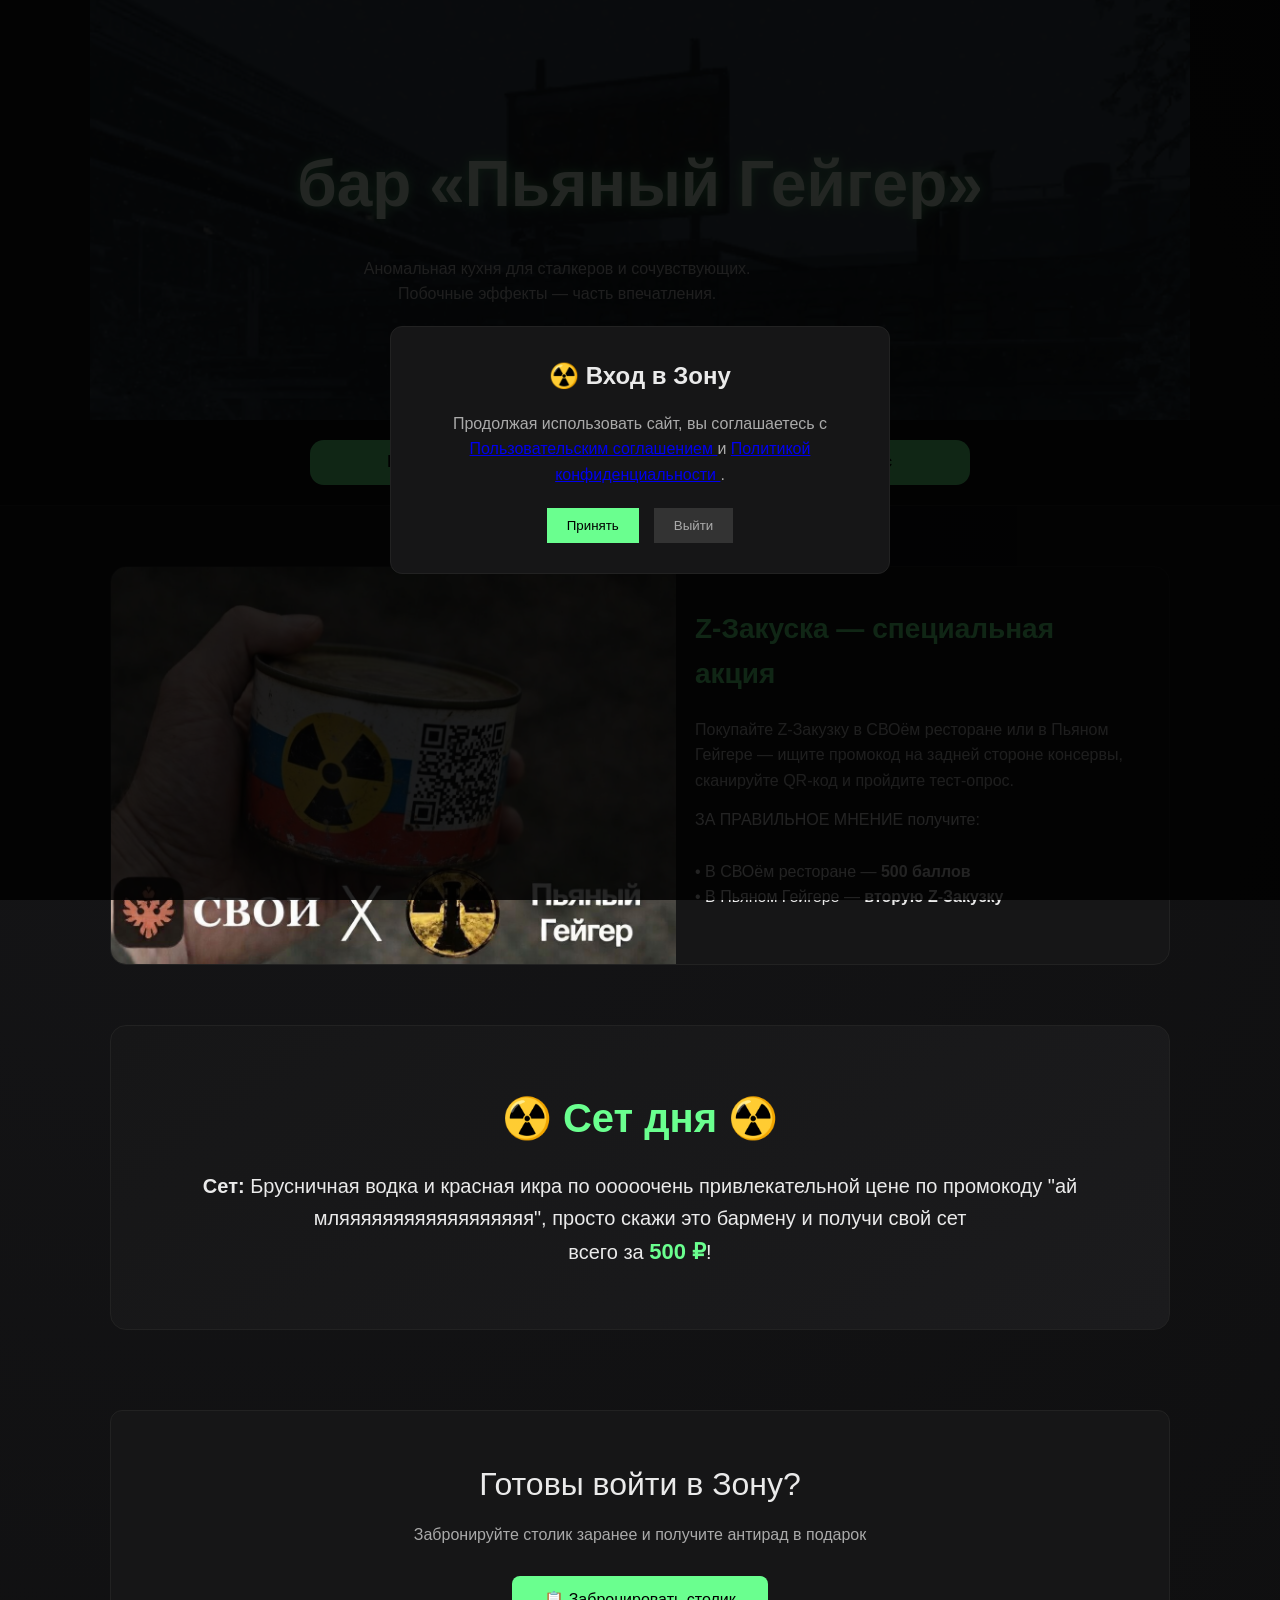
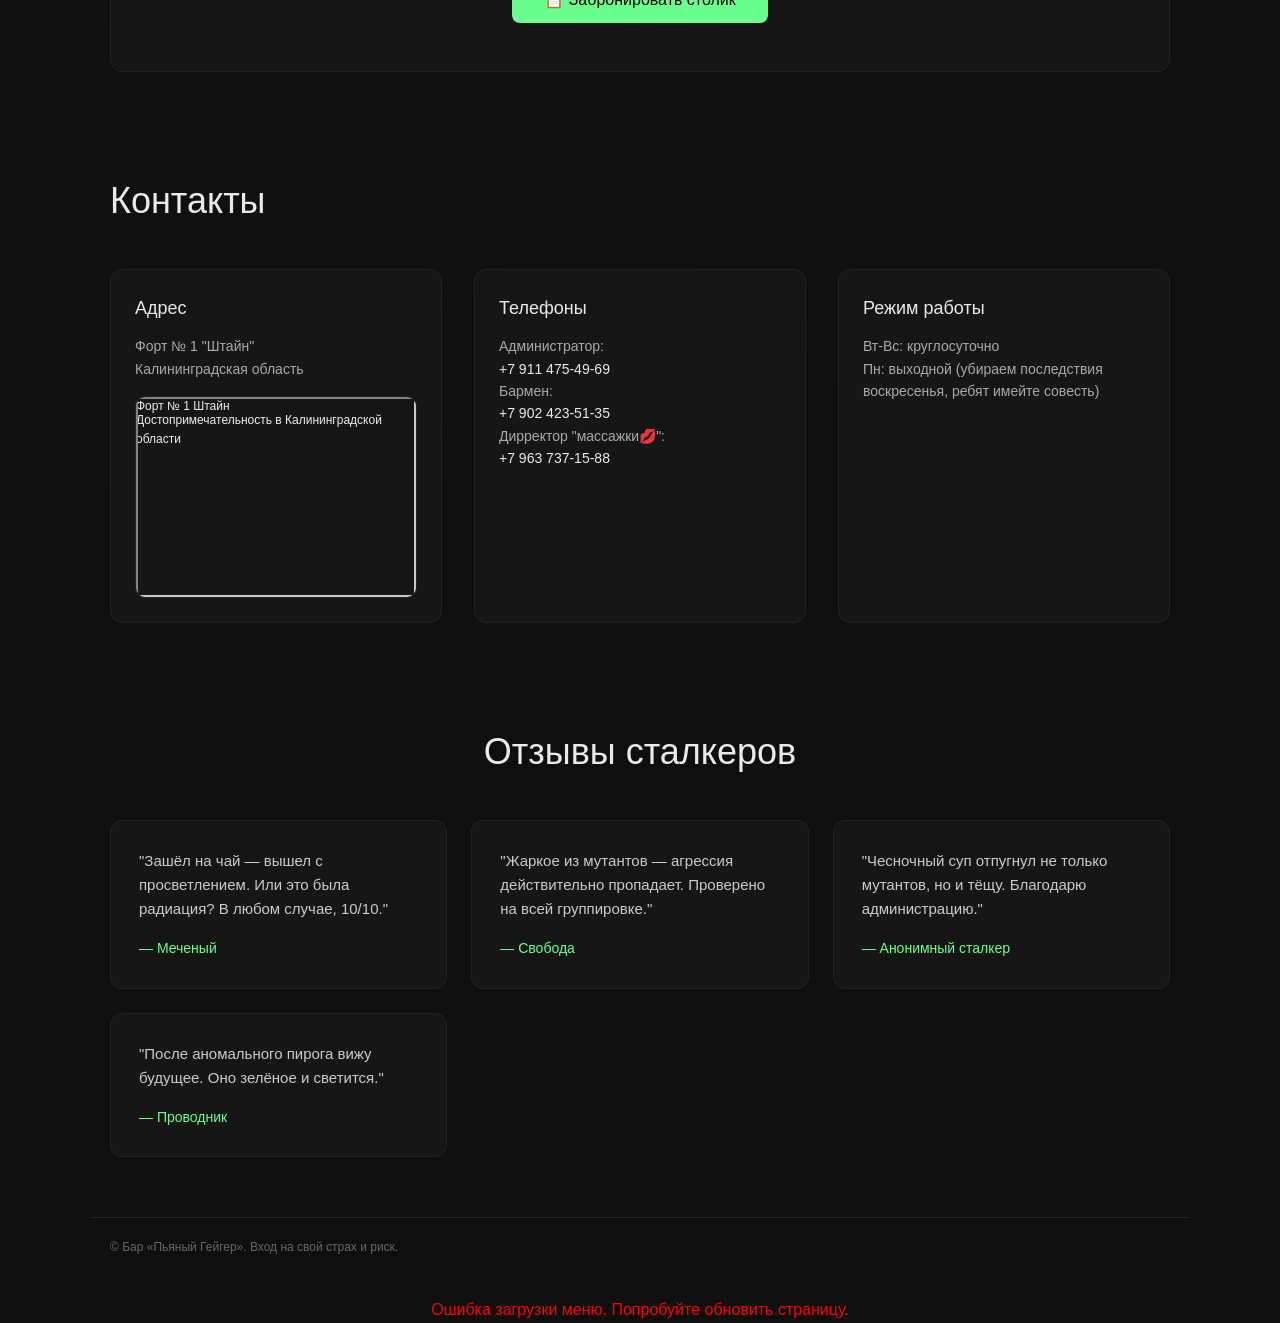
<file: index.html>
<!DOCTYPE html>
<html lang="ru">
<head>
  <meta charset="UTF-8" />
  <title>Бар «Пьяный Гейгер»</title>
  <meta name="viewport" content="width=device-width, initial-scale=1.0">
  <link rel="stylesheet" href="styles.css">
</head>

<!-- TOP NAVIGATION -->
<body class="home-page">



<header class="hero">
  <div class="hero-overlay">
    <h1><span class="radiation">бар «Пьяный Гейгер»</span></h1>
    <p>
      Аномальная кухня для сталкеров и сочувствующих.<br>
      Побочные эффекты — часть впечатления.
    </p>
  </div>
</header>

<section class="hero-nav">
  <div class="hero-nav-buttons">
    <a href="menu.html" class="hero-nav-btn"><b> Меню</b></a>

    <button class="hero-nav-btn" id="scrollToBooking">
      <b>Бронь</b>
    </button>

    <button class="hero-nav-btn" id="scrollToContacts">
       <b>О нас</b><br>
    </button>
  </div>
</section>



<!-- ===== Z АКЦИЯ ===== -->
<section class="promo-section reveal">

  <div class="promo-card">

    <img src="promo-z.jpg" alt="Z Закуска акция" class="promo-image">

    <div class="promo-content">
      <h2 class="promo-title">
        Z-Закуска — специальная акция
      </h2>

      <p class="promo-text">
        Покупайте Z-Закузку в СВОём ресторане или в Пьяном Гейгере —
        ищите промокод на задней стороне консервы,
        сканируйте QR-код и пройдите тест-опрос.
      </p>

      <p class="promo-text highlight">
        ЗА ПРАВИЛЬНОЕ МНЕНИЕ получите:
        <br><br>
        • В СВОём ресторане — <b>500 баллов</b><br>
        • В Пьяном Гейгере — <b>вторую Z-Закузку</b>
      </p>

    </div>

  </div>

</section>
<section class="daily-set">
  <div class="daily-set-card">
    <h2 class="daily-set-title">☢️ Сет дня ☢️</h2>
    <p class="daily-set-description">
      <strong>Сет:</strong> Брусничная водка и красная икра по ооооочень привлекательной цене по промокоду "ай мляяяяяяяяяяяяяяяяяя", просто скажи это бармену и получи свой сет <br>
      всего за <span class="daily-set-price">500 ₽</span>!
    </p>
  </div>
</section>
<!-- BOOKING MODAL -->
<div class="booking-modal" id="bookingModal">
  <div class="booking-window">
    <button class="booking-close" id="closeBooking">×</button>
    
    <h2 class="booking-title">Бронирование столика</h2>
    <p class="booking-subtitle">
      Зарезервируйте место в безопасной зоне. Гарантия от аномалий не предусмотрена.
    </p>

    <form class="booking-form" id="bookingForm">
      <div class="form-group">
        <label for="name">Позывной / Имя *</label>
        <input type="text" id="name" name="name" placeholder="Меченый" required>
      </div>

      <div class="form-row">
        <div class="form-group">
          <label for="phone">Телефон *</label>
          <div class="phone-input-wrapper">
            <span class="phone-prefix">+7</span>
            <input 
              type="tel" 
              id="phone" 
              name="phone" 
              placeholder="9001234567" 
              pattern="[0-9]{10}"
              maxlength="10"
              required>
          </div>
        </div>

        <div class="form-group">
          <label for="email">E-mail</label>
          <input type="email" id="email" name="email" placeholder="необязательно">
        </div>
      </div>

      <div class="form-row">
        <div class="form-group">
          <label for="date">Дата визита *</label>
          <input type="date" id="date" name="date" required>
        </div>

        <div class="form-group">
          <label for="time">Время *</label>
          <input type="time" id="time" name="time" required>
        </div>
      </div>

      <div class="form-row">
        <div class="form-group">
          <label for="guests">Количество гостей *</label>
          <select id="guests" name="guests" required>
            <option value="">Выберите</option>
            <option value="1">1 сталкер</option>
            <option value="2">2 сталкера</option>
            <option value="3">3 сталкера</option>
            <option value="4">4 сталкера</option>
            <option value="5">5 сталкеров</option>
            <option value="6+">6+ (группировка)</option>
          </select>
        </div>

        <div class="form-group">
          <label for="zone">Предпочитаемая зона</label>
          <select id="zone" name="zone">
            <option value="">Выберите</option>
            <option value="safe">Безопасная зона</option>
            <option value="bar">У барной стойки</option>
            <option value="window">У окна (вид на развалины)</option>
            <option value="corner">Укромный угол</option>
          </select>
        </div>
      </div>

      <div class="form-group">
        <label for="comments">Особые пожелания</label>
        <textarea id="comments" name="comments" placeholder="Нужен детектор аномалий? Антирад на стол? Пишите здесь..."></textarea>
      </div>

      <button type="submit" class="booking-submit">Забронировать</button>

      <div class="warning-text">
        ⚠️ <strong>Внимание:</strong> Администрация не несёт ответственности за психические и физические эффекты, вызванные употреблением блюд. Рекомендуется иметь при себе аптечку и счётчик Гейгера.
      </div>
    </form>
  </div>
</div>

<!-- BOOKING CTA -->
<section class="booking-cta" id="booking">
  <div class="booking-cta-card">
    <h2>Готовы войти в Зону?</h2>
    <p>Забронируйте столик заранее и получите антирад в подарок</p>
    <button class="booking-cta-btn" id="ctaBookingBtn">Забронировать столик</button>
  </div>
</section>

<section id="contacts" class="contacts">
  <h2 class="contacts-title">Контакты</h2>

  <div class="contacts-grid">
    <div class="contact-card">
    <h3>Адрес</h3>

    <p>
      Форт № 1 "Штайн"<br>
      Калининградская область<br>
    </p>

  <div class="map-wrapper">
    <div style="position:relative;overflow:hidden;"><a href="https://yandex.ru/maps/org/fort_1_shtayn/4292091802/?utm_medium=mapframe&utm_source=maps" style="color:#eee;font-size:12px;position:absolute;top:0px;">Форт № 1 Штайн</a><a href="https://yandex.ru/maps/10857/kaliningrad-oblast/category/landmark_attraction/89683368508/?utm_medium=mapframe&utm_source=maps" style="color:#eee;font-size:12px;position:absolute;top:14px;">Достопримечательность в Калининградской области</a><iframe src="https://yandex.ru/map-widget/v1/?ll=20.611410%2C54.706598&mode=search&oid=4292091802&ol=biz&sctx=ZAAAAAgBEAAaKAoSCZ5eKcsQz0JAEdOgaB7A4EtAEhIJg%2FjAjv%2FC%2Fj8RyqXxC6%2Bk5D8iBgABAgMEBSgKOABAuYYGSAFqAnJ1nQHNzMw9oAEAqAEAvQEqSbkAwgEFmr%2FQ%2Fg%2BCAi%2FQpNC%2B0YDRgiDihJYxINCo0YLQsNC50L0g0JrQsNC70LjQvdC40L3Qs9GA0LDQtIoCAJICAjIymgIMZGVza3RvcC1tYXBz&sll=20.611410%2C54.706598&sspn=0.101045%2C0.034814&text=%D0%A4%D0%BE%D1%80%D1%82%20%E2%84%961%20%D0%A8%D1%82%D0%B0%D0%B9%D0%BD%20%D0%9A%D0%B0%D0%BB%D0%B8%D0%BD%D0%B8%D0%BD%D0%B3%D1%80%D0%B0%D0%B4&z=14.25" width="560" height="200" frameborder="1" allowfullscreen="true" style="position:relative;"></iframe></div>
  </div>

</div>

    <div class="contact-card">
      <h3>Телефоны</h3>
      <p>
        Администратор:<br>
        <a href="tel:+79114754969">+7 911 475-49-69</a>
      </p>
      <p>
        Бармен:<br>
        <a href="tel:+79024235135">+7 902 423-51-35</a>
      </p>
      <p>
        Дирректор "массажки💋":<br>
        <a href="tel:+79637371588">+7 963 737-15-88 </a>
      </p>
    </div>

    <div class="contact-card">
      <h3>Режим работы</h3>
      <p>
        Вт-Вс: круглосуточно
        </p>
        <p>
        Пн: выходной (убираем последствия воскресенья, ребят имейте совесть)
      </p>
    </div>
  </div>
</section>
<!-- ===== REVIEWS ===== -->
<section class="reviews">
  <h2 class="reviews-title">Отзывы сталкеров</h2>

  <div class="reviews-grid">

    <div class="review-card">
      <p class="review-text">
        "Зашёл на чай — вышел с просветлением. Или это была радиация? 
        В любом случае, 10/10."
      </p>
      <div class="review-author">— Меченый</div>
    </div>

    <div class="review-card">
      <p class="review-text">
        "Жаркое из мутантов — агрессия действительно пропадает. 
        Проверено на всей группировке."
      </p>
      <div class="review-author">— Свобода</div>
    </div>

    <div class="review-card">
      <p class="review-text">
        "Чесночный суп отпугнул не только мутантов, но и тёщу. 
        Благодарю администрацию."
      </p>
      <div class="review-author">— Анонимный сталкер</div>
    </div>

    <div class="review-card">
      <p class="review-text">
        "После аномального пирога вижу будущее. 
        Оно зелёное и светится."
      </p>
      <div class="review-author">— Проводник</div>
    </div>

  </div>
</section>



<footer>
© Бар «Пьяный Гейгер». Вход на свой страх и риск.
</footer>
<!-- ===== CONSENT MODAL ===== -->
<div class="consent-modal" id="consentModal">
  <div class="consent-window">
    <h2>☢️ Вход в Зону</h2>

    <p>
      Продолжая использовать сайт, вы соглашаетесь с 
      <a href="Пользовательское_соглашение_ПьяныйГейгер_upd.docx" target="_blank">
        Пользовательским соглашением
      </a>
      и
      <a href="Пользовательское_соглашение_ПьяныйГейгер_upd.docx" target="_blank">
        Политикой конфиденциальности
      </a>.
    </p>

    <div class="consent-buttons">
      <button id="acceptConsent" class="consent-accept">Принять</button>
      <button id="declineConsent" class="consent-decline">Выйти</button>
    </div>
  </div>
</div>
<script type="module" src="js/main.js"></script>

</body>
</html>
</file>
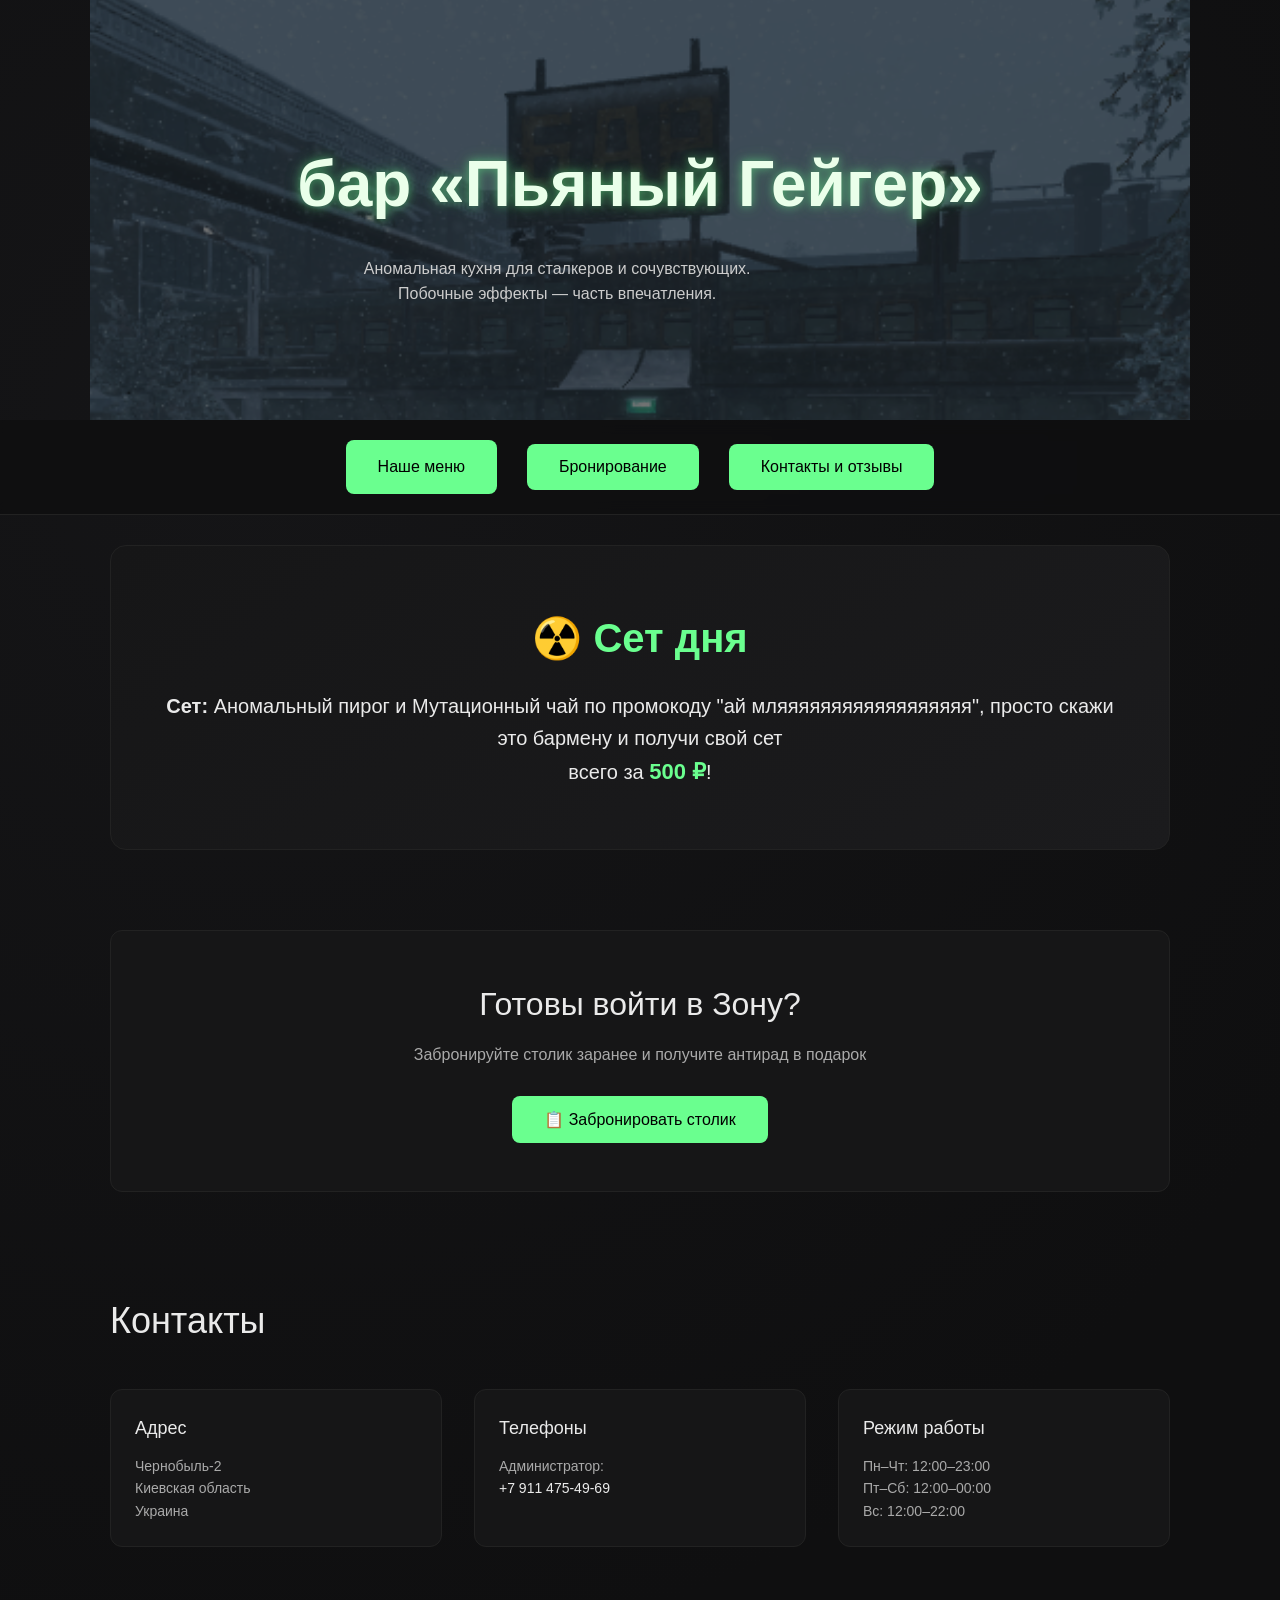
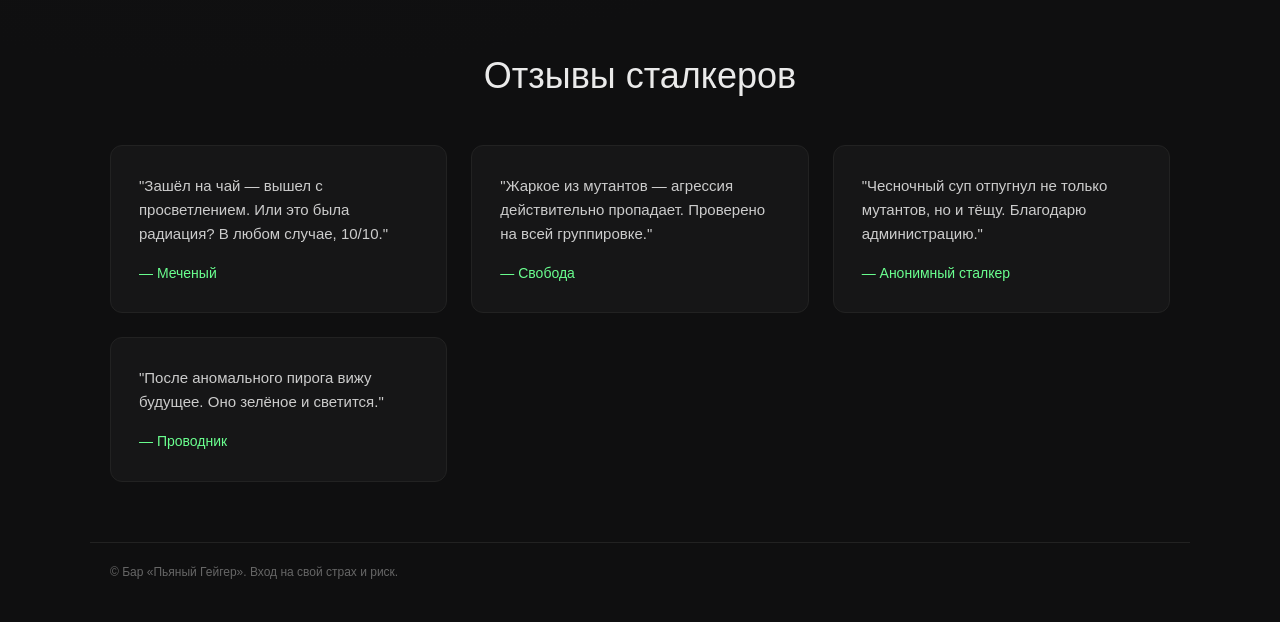
<file: frontend/index.html>
<!DOCTYPE html>
<html lang="ru">
<head>
  <meta charset="UTF-8" />
  <title>Кафе «Пьяный Гейгер»</title>
  <meta name="viewport" content="width=device-width, initial-scale=1.0">
  <link rel="stylesheet" href="styles.css">
</head>

<body>
<!-- TOP NAVIGATION -->
<body>
  <body class="home-page">

</nav>






<header class="hero">
  <div class="hero-overlay">
    <h1><span class="radiation">бар «Пьяный Гейгер»</span></h1>
    <p>
      Аномальная кухня для сталкеров и сочувствующих.<br>
      Побочные эффекты — часть впечатления.
    </p>
  </div>
</header>

<section class="hero-nav">
  <div class="hero-nav-buttons">
    <a href="menu.html" class="hero-nav-btn">Наше меню</a>

    <button class="hero-nav-btn" id="scrollToBooking">
      Бронирование
    </button>

    <button class="hero-nav-btn" id="scrollToContacts">
      Контакты и отзывы
    </button>
  </div>
</section>


<section class="daily-set">
  <div class="daily-set-card">
    <h2 class="daily-set-title">☢️ Сет дня</h2>
    <p class="daily-set-description">
      <strong>Сет:</strong> Аномальный пирог и Мутационный чай по промокоду "ай мляяяяяяяяяяяяяяяяяя", просто скажи это бармену и получи свой сет <br>
      всего за <span class="daily-set-price">500 ₽</span>!
    </p>
  </div>
</section>
<!-- BOOKING MODAL -->
<div class="booking-modal" id="bookingModal">
  <div class="booking-window">
    <button class="booking-close" id="closeBooking">×</button>
    
    <h2 class="booking-title">Бронирование столика</h2>
    <p class="booking-subtitle">
      Зарезервируйте место в безопасной зоне. Гарантия от аномалий не предусмотрена.
    </p>

    <form class="booking-form" id="bookingForm">
      <div class="form-group">
        <label for="name">Позывной / Имя *</label>
        <input type="text" id="name" name="name" placeholder="Меченый" required>
      </div>

      <div class="form-row">
        <div class="form-group">
          <label for="phone">Телефон *</label>
          <div class="phone-input-wrapper">
            <span class="phone-prefix">+7</span>
            <input 
              type="tel" 
              id="phone" 
              name="phone" 
              placeholder="9001234567" 
              pattern="[0-9]{10}"
              maxlength="10"
              required>
          </div>
        </div>

        <div class="form-group">
          <label for="email">E-mail</label>
          <input type="email" id="email" name="email" placeholder="необязательно">
        </div>
      </div>

      <div class="form-row">
        <div class="form-group">
          <label for="date">Дата визита *</label>
          <input type="date" id="date" name="date" required>
        </div>

        <div class="form-group">
          <label for="time">Время *</label>
          <input type="time" id="time" name="time" required>
        </div>
      </div>

      <div class="form-row">
        <div class="form-group">
          <label for="guests">Количество гостей *</label>
          <select id="guests" name="guests" required>
            <option value="">Выберите</option>
            <option value="1">1 сталкер</option>
            <option value="2">2 сталкера</option>
            <option value="3">3 сталкера</option>
            <option value="4">4 сталкера</option>
            <option value="5">5 сталкеров</option>
            <option value="6+">6+ (группировка)</option>
          </select>
        </div>

        <div class="form-group">
          <label for="zone">Предпочитаемая зона</label>
          <select id="zone" name="zone">
            <option value="">Выберите</option>
            <option value="safe">Безопасная зона</option>
            <option value="bar">У барной стойки</option>
            <option value="window">У окна (вид на развалины)</option>
            <option value="corner">Укромный угол</option>
          </select>
        </div>
      </div>

      <div class="form-group">
        <label for="comments">Особые пожелания</label>
        <textarea id="comments" name="comments" placeholder="Нужен детектор аномалий? Антирад на стол? Пишите здесь..."></textarea>
      </div>

      <button type="submit" class="booking-submit">Забронировать</button>

      <div class="warning-text">
        ⚠️ <strong>Внимание:</strong> Администрация не несёт ответственности за психические и физические эффекты, вызванные употреблением блюд. Рекомендуется иметь при себе аптечку и счётчик Гейгера.
      </div>
    </form>
  </div>
</div>

<!-- BOOKING CTA -->
<section class="booking-cta" id="booking">
  <div class="booking-cta-card">
    <h2>Готовы войти в Зону?</h2>
    <p>Забронируйте столик заранее и получите антирад в подарок</p>
    <button class="booking-cta-btn" id="ctaBookingBtn">Забронировать столик</button>
  </div>
</section>

<section id="contacts" class="contacts">
  <h2 class="contacts-title">Контакты</h2>

  <div class="contacts-grid">
    <div class="contact-card">
      <h3>Адрес</h3>
      <p>
        Чернобыль-2<br>
        Киевская область<br>
        Украина
      </p>
    </div>

    <div class="contact-card">
      <h3>Телефоны</h3>
      <p>
        Администратор:<br>
        <a href="tel:+79114754969">+7 911 475-49-69</a>
      </p>
    </div>

    <div class="contact-card">
      <h3>Режим работы</h3>
      <p>
        Пн–Чт: 12:00–23:00<br>
        Пт–Сб: 12:00–00:00<br>
        Вс: 12:00–22:00
      </p>
    </div>
  </div>
</section>
<!-- ===== REVIEWS ===== -->
<section class="reviews">
  <h2 class="reviews-title">Отзывы сталкеров</h2>

  <div class="reviews-grid">

    <div class="review-card">
      <p class="review-text">
        "Зашёл на чай — вышел с просветлением. Или это была радиация? 
        В любом случае, 10/10."
      </p>
      <div class="review-author">— Меченый</div>
    </div>

    <div class="review-card">
      <p class="review-text">
        "Жаркое из мутантов — агрессия действительно пропадает. 
        Проверено на всей группировке."
      </p>
      <div class="review-author">— Свобода</div>
    </div>

    <div class="review-card">
      <p class="review-text">
        "Чесночный суп отпугнул не только мутантов, но и тёщу. 
        Благодарю администрацию."
      </p>
      <div class="review-author">— Анонимный сталкер</div>
    </div>

    <div class="review-card">
      <p class="review-text">
        "После аномального пирога вижу будущее. 
        Оно зелёное и светится."
      </p>
      <div class="review-author">— Проводник</div>
    </div>

  </div>
</section>

</form>

<footer>
© Бар «Пьяный Гейгер». Вход на свой страх и риск.
</footer>

<script src="script.js"></script>
</body>
</html>
</file>
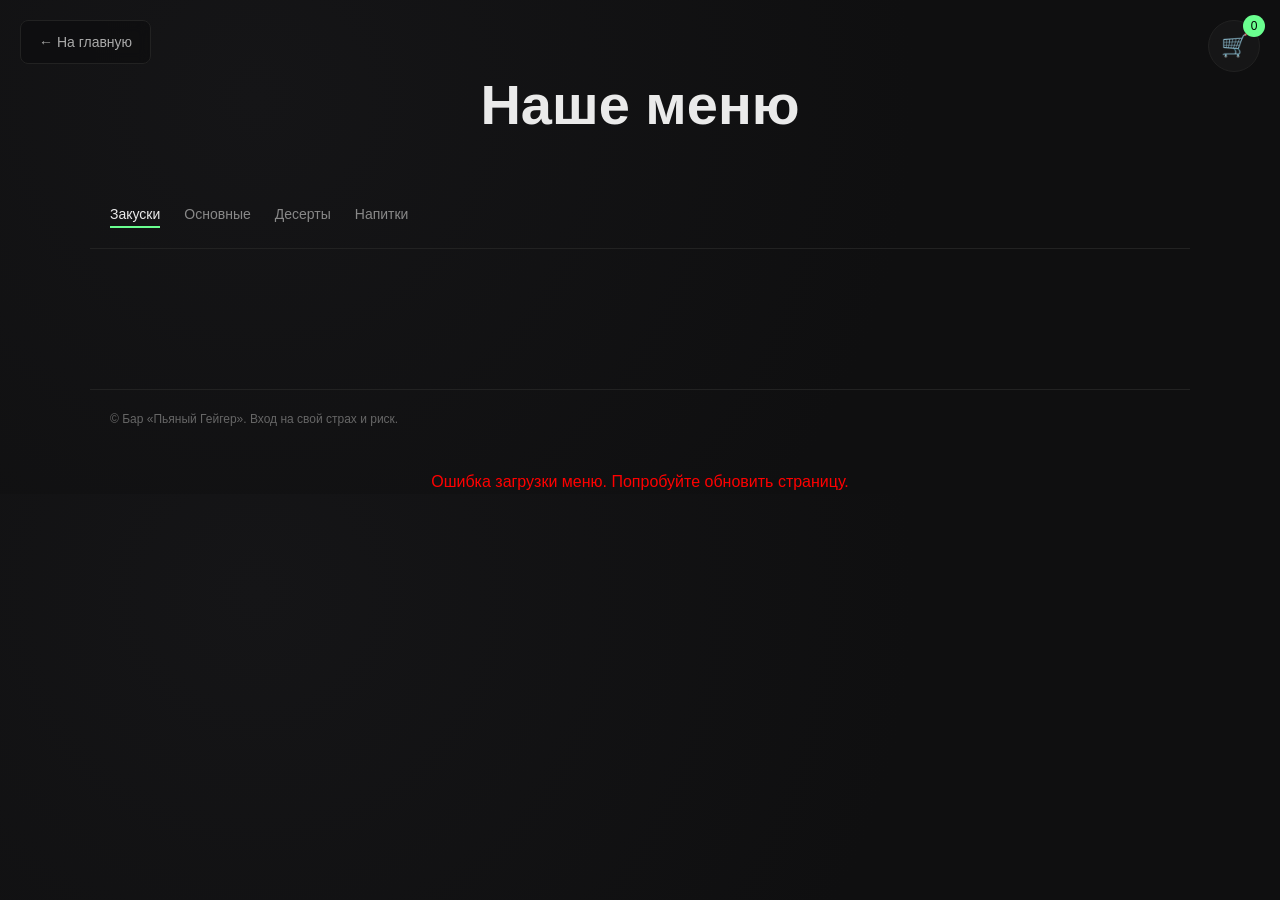
<file: menu.html>
<!DOCTYPE html>
<html lang="ru">
<head>
  <meta charset="UTF-8" />
  <title>Меню — Пьяный Гейгер</title>
  <meta name="viewport" content="width=device-width, initial-scale=1.0">
  <link rel="stylesheet" href="styles.css">
</head>

<body>
<a href="index.html" class="back-home-btn">
  ← На главную
</a>

<button class="cart-btn" id="cartBtn">
  🛒
  <span class="cart-count" id="cartCount">0</span>
</button>

<div class="cart-modal" id="cartModal">
  <div class="cart-window">
    <h2>Корзина</h2>
    <ul class="cart-list" id="cartList"></ul>

    <div class="cart-total">
      <span>Итого:</span>
      <span id="totalPrice">0 ₽</span>
    </div>
    
    <button class="order-btn" id="orderBtn">Заказать</button>
    <button class="cart-close" id="closeCart">Закрыть</button>
    <button class="clear-cart-btn" id="clearCart"> Очистить корзину</button>
    
  </div>
</div>

<header style="padding:60px 20px 20px; text-align:center;">
  <h1>Наше меню</h1>
</header>



<nav>
  <button class="active" data-target="snacks">Закуски</button>
  <button data-target="main">Основные</button>
  <button data-target="desserts">Десерты</button>
  <button data-target="drinks">Напитки</button>
</nav>

<main>
  <!-- Меню будет загружено динамически из API -->
</main>

<footer>
© Бар «Пьяный Гейгер». Вход на свой страх и риск.
</footer>
<!-- ===== ORDER MODAL ===== -->
<div class="booking-modal" id="orderModal">
  <div class="booking-window">
    <button class="booking-close" id="closeOrder">×</button>

    <h2 class="booking-title">Оформление заказа</h2>
    <p class="booking-subtitle">
      Укажите данные для доставки. Курьер уже надевает противогаз.
    </p>

    <form class="booking-form" id="orderForm">

      <div class="form-group">
        <label for="orderName">Имя *</label>
        <input type="text" id="orderName" required>
      </div>

      <div class="form-group">
        <label for="orderPhone">Телефон *</label>
        <div class="phone-input-wrapper">
          <span class="phone-prefix">+7</span>
          <input 
            type="tel"
            id="orderPhone"
            placeholder="9001234567"
            pattern="[0-9]{10}"
            maxlength="10"
            required>
        </div>
      </div>
      <div class="form-group">
        <label for="orderTelegram">Telegram username *</label>
        <input
        type="text"
        id="orderTelegram"
        placeholder="@username"
        required>
      </div>
      <div class="form-group">
        <label for="orderAddress">Адрес доставки *</label>
        <textarea id="orderAddress" required placeholder="Улица, дом, квартира..."></textarea>
      </div>

      <button type="submit" class="booking-submit">
        Подтвердить заказ
      </button>

    </form>
  </div>
</div>

<script type="module" src="js/main.js"></script>
</html>
</file>
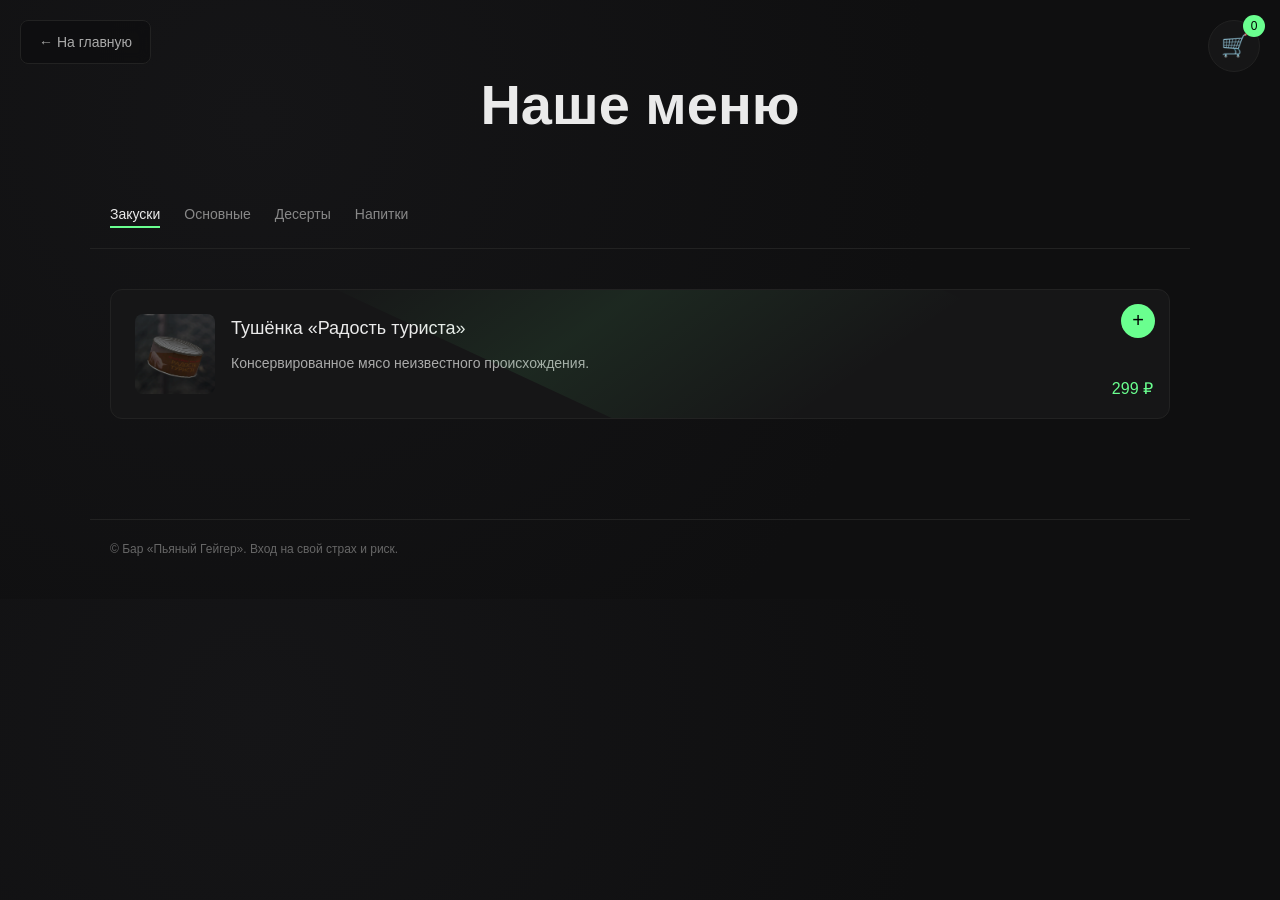
<file: frontend/menu.html>
<!DOCTYPE html>
<html lang="ru">
<head>
  <meta charset="UTF-8" />
  <title>Меню — Пьяный Гейгер</title>
  <meta name="viewport" content="width=device-width, initial-scale=1.0">
  <link rel="stylesheet" href="styles.css">
</head>

<body>
<a href="index.html" class="back-home-btn">
  ← На главную
</a>

<button class="cart-btn" id="cartBtn">
  🛒
  <span class="cart-count" id="cartCount">0</span>
</button>

<div class="cart-modal" id="cartModal">
  <div class="cart-window">
    <h2>Корзина</h2>
    <ul class="cart-list" id="cartList"></ul>

    <div class="cart-total">
      <span>Итого:</span>
      <span id="totalPrice">0 ₽</span>
    </div>

    <button class="order-btn" id="orderBtn">Заказать</button>
    <button class="cart-close" id="closeCart">Закрыть</button>
  </div>
</div>

<header style="padding:60px 20px 20px; text-align:center;">
  <h1>Наше меню</h1>
</header>



<nav>
  <button class="active" data-target="snacks">Закуски</button>
  <button data-target="main">Основные</button>
  <button data-target="desserts">Десерты</button>
  <button data-target="drinks">Напитки</button>
</nav>

<main>

<section class="category active" id="snacks">
  <div class="item">
    <img src="радость_туриста.png" class="item-image">
    <div class="item-content">
      <button class="add-to-cart">+</button>
      <h3>Тушёнка «Радость туриста»</h3>
      <p>Консервированное мясо неизвестного происхождения.</p>
      <span class="price">299 ₽</span>
    </div>
  </div>
</section>

<section class="category" id="main">
  <div class="item">
    <img src="жаркое_из_мутантов.png" class="item-image">
    <div class="item-content">
      <button class="add-to-cart">+</button>
      <h3>Жаркое из мутантов</h3>
      <p>Медленно томится до полной потери агрессии.</p>
      <span class="price">699 ₽</span>
    </div>
  </div>

  <div class="item">
    <img src="чесночный_суп.png" class="item-image">
    <div class="item-content">
      <button class="add-to-cart">+</button>
      <h3>Чесночный суп</h3>
      <p>Отпугивает мутантов и людей в радиусе трёх метров.</p>
      <span class="price">1099 ₽</span>
    </div>
  </div>
</section>

<section class="category" id="desserts">
  <div class="item">
    <img src="пирог.png" class="item-image">
    <div class="item-content">
      <button class="add-to-cart">+</button>
      <h3>Аномальный пирог</h3>
      <p>Мутировавшие ягоды. Возможны эффекты.</p>
      <span class="price">499 ₽</span>
    </div>
  </div>
</section>

<section class="category" id="drinks">
  <div class="item">
    <img src="коктейль.png" class="item-image">
    <div class="item-content">
      <button class="add-to-cart">+</button>
      <h3>Радиационный коктейль</h3>
      <p>Светится в темноте. Иногда.</p>
      <span class="price">249 ₽</span>
    </div>
  </div>

  <div class="item">
    <img src="чай.png" class="item-image">
    <div class="item-content">
      <button class="add-to-cart">+</button>
      <h3>Мутационный чай</h3>
      <p>Свойства не задокументированы. Возможно будет похмелье.</p>
      <span class="price">99 ₽</span>
    </div>
  </div>
</section>

</main>

<footer>
© Бар «Пьяный Гейгер». Вход на свой страх и риск.
</footer>

<script src="script.js"></script>
</body>
</html>
</file>
<file: styles.css>
html {
      scroll-behavior: smooth;
    }

    /* ===== RESET ===== */
    * {
      margin: 0;
      padding: 0;
      box-sizing: border-box;
      font-family: -apple-system, BlinkMacSystemFont, "Segoe UI",
                   Roboto, Helvetica, Arial, sans-serif;
    }

    body {
      background:
      radial-gradient(circle at 20% 20%, #151517, #0f0f10 60%);
      color: #eaeaea;
      line-height: 1.6;
    }

    /* ===== HERO BANNER ===== */
.hero {
  position: relative;
  min-height: 420px;
  display: flex;
  align-items: center;
  justify-content: center;
  background-image: url("fd187128-9d20-46c0-ae0a-c34719b2113b.png");
  background-size: cover;
  background-position: center;
}

.hero::before {
  content: "";
  position: absolute;
  inset: 0;
  background: rgba(0, 0, 0, 0.55);
}

.hero-overlay {
  position: relative;
  text-align: center;
  max-width: 800px;
  padding: 40px 20px;
}

.hero h1 {
  font-size: clamp(36px, 6vw, 64px);
  font-weight: 600;
  margin-bottom: 20px;
}

.hero p {
  font-size: 16px;
  color: #ccc;
}
/* ===== RADIATION SIGN FLICKER ===== */
.radiation {
  color: #eaffea;
  text-shadow:
    0 0 8px rgba(106, 255, 143, 0.4),
    0 0 16px rgba(106, 255, 143, 0.3);
  animation: radiationFlicker 4s infinite;
}

@keyframes radiationFlicker {
  0% {
    opacity: 1;
    text-shadow:
      0 0 8px rgba(106, 255, 143, 0.4),
      0 0 16px rgba(106, 255, 143, 0.3);
  }

  3% {
    opacity: 0.6;
  }

  6% {
    opacity: 1;
  }

  12% {
    opacity: 0.85;
    text-shadow:
      0 0 12px rgba(106, 255, 143, 0.7),
      0 0 28px rgba(106, 255, 143, 0.6);
  }

  14% {
    opacity: 1;
  }

  55% {
    opacity: 0.9;
  }

  57% {
    opacity: 1;
  }

  100% {
    opacity: 1;
  }
}



    /* ===== HEADER ===== */
    header {
      padding: 60px 20px 40px;
      max-width: 1100px;
      margin: 0 auto;
    }

    header h1 {
      font-size: clamp(32px, 5vw, 56px);
      font-weight: 600;
      margin-bottom: 16px;
    }

    header p {
      max-width: 520px;
      color: #aaa;
      font-size: 15px;
    }

    /* ===== MENU TITLE ===== */
    .menu-title {
      margin-top: 20px;
    }

    .menu-title h2 {
      font-size: 28px;
      font-weight: 500;
      color: #eaeaea;
    }

    /* ===== NAV ===== */
    nav {
      display: flex;
      gap: 24px;
      padding: 20px;
      max-width: 1100px;
      margin: 0 auto;
      border-bottom: 1px solid #222;
      flex-wrap: wrap;
    }

    nav button {
      background: none;
      border: none;
      color: #888;
      font-size: 14px;
      cursor: pointer;
      padding-bottom: 6px;
      position: relative;
    }

    nav button.active {
      color: #eaeaea;
    }

    nav button.active::after {
      content: "";
      position: absolute;
      left: 0;
      bottom: 0;
      width: 100%;
      height: 2px;
      background: #6aff90;
    }

    /* ===== MAIN ===== */
    main {
      max-width: 1100px;
      margin: 0 auto;
      padding: 40px 20px;
    }

    .category {
      display: none;
    }

    .category.active {
      display: grid;
      grid-template-columns: repeat(auto-fit, minmax(260px, 1fr));
      gap: 24px;
    }

    .item {
  display: flex;
  gap: 15px;
  align-items: flex-start;

  position: relative;   /* ⭐ ключевой фикс */
  overflow: hidden;     /* ⭐ обрезает градиент */
  border-radius: 12px;  /* чтобы glow не резался */
}

  .item-image {
    width: 80px;
    height: 80px;
    object-fit: cover;
    border-radius: 8px;
  }

.item-content {
  position: relative;
  display: flex;
  flex-direction: column;
  justify-content: space-between;
  flex: 1;
  height: 100%;
}

/* Кнопка + в правый верхний угол */
.add-to-cart {
  position: absolute;
  top: 0;
  right: 0;
}

/* Заголовок */
.item-content h3 {
  margin: 0 0 5px;
}

/* Описание */
.item-content p {
  margin: 0 0 10px;
  line-height: 1.4;
}

/* Цена вниз */
.price {
  margin-top: auto;
  font-weight: bold;
}
  .item:hover {
    transform: translateY(-6px) scale(1.02);
    box-shadow: 0 15px 35px rgba(106, 255, 143, 0.15);
  }

/* Сканирующая линия */
.item::after {
  content: "";
  position: absolute;
  top: -100%;
  left: -50%;
  width: 200%;
  height: 200%;
  background: linear-gradient(
    120deg,
    transparent 40%,
    rgba(106, 255, 143, 0.08),
    transparent 60%
  );
  transform: rotate(25deg);
  transition: 0.6s;
}

.item:hover::after {
  top: 100%;
}


    .item-image {
      width: 80px;
      height: 80px;
      object-fit: cover;
      border-radius: 8px;
      flex-shrink: 0;
    }

    .item-content {
      flex: 1;
      padding-right: 100px;
    }

    .item h3 {
      font-size: 18px;
      font-weight: 500;
      margin-bottom: 10px;
    }

    .item p {
      font-size: 14px;
      color: #aaa;
    }
    /* ===== PRICE TAG ===== */
.price {
  position: absolute;
  right: 16px;
  bottom: 16px;
  font-size: 16px;
  font-weight: 500;
  color: #6aff8f;
}


    /* ===== ADD TO CART BUTTON ===== */
    .add-to-cart {
      position: absolute;
      top: 14px;
      right: 14px;
      width: 34px;
      height: 34px;
      border-radius: 50%;
      border: none;
      background: #6aff8f;
      color: #000;
      font-size: 20px;
      cursor: pointer;
    }

    /* ===== CART BUTTON ===== */
    .cart-btn {
      position: fixed;
      top: 20px;
      right: 20px;
      width: 52px;
      height: 52px;
      border-radius: 50%;
      background: #161617;
      border: 1px solid #222;
      color: #6aff8f;
      font-size: 22px;
      cursor: pointer;
      z-index: 1000;
    }

    .cart-count {
      position: absolute;
      top: -6px;
      right: -6px;
      width: 22px;
      height: 22px;
      border-radius: 50%;
      background: #6aff8f;
      color: #000;
      font-size: 12px;
      display: flex;
      align-items: center;
      justify-content: center;
    }

    /* ===== CART MODAL ===== */
    .cart-modal {
      position: fixed;
      inset: 0;
      background: rgba(0,0,0,0.7);
      display: none;
      align-items: center;
      justify-content: center;
      z-index: 1001;
    }

    .cart-window {
  background: #161617;
  border-radius: 12px;
  padding: 24px;
  width: 90%;
  max-width: 420px;
  max-height: 80vh;

  display: flex;
  flex-direction: column;
  gap: 14px; /* ⭐ одинаковые расстояния */
}

    .cart-window h2 {
      margin-bottom: 12px;
    }

    .cart-list {
      list-style: none;
      overflow-y: auto;
      flex: 1;
      margin-bottom: 16px;
      padding-right: 6px;
    }

    .cart-list li { 
     
  display: grid;
  grid-template-columns: 1fr 120px 70px;
  align-items: center;
  gap: 10px;

  padding: 10px 0;
  border-bottom: 1px solid #222;
  font-size: 14px;
}

    .remove-item {
      background: none;
      border: none;
      color: #888;
      font-size: 16px;
      cursor: pointer;
    }

    .cart-close {
      background: none;
      border: 1px solid #333;
      color: #aaa;
      padding: 10px 16px;
      border-radius: 8px;
      cursor: pointer;
    }
/* ===== CART PRICE ===== */
.cart-price {
  color: #6aff8f;
  margin-left: 12px;
  white-space: nowrap;
}

/* ===== CART TOTAL ===== */
.cart-total {
  display: flex;
  justify-content: space-between;
  font-size: 16px;
  font-weight: 500;

}

/* ===== ORDER BUTTON ===== */
.order-btn {
  background: #6aff8f;
  border: none;
  color: #000;
  padding: 12px;
  border-radius: 8px;
  font-size: 15px;
  cursor: pointer;
  
}

.order-btn:hover {
  opacity: 0.9;
}

    /* ===== FOOTER ===== */
    footer {
      max-width: 1100px;
      margin: 60px auto 20px;
      padding: 20px;
      border-top: 1px solid #222;
      font-size: 12px;
      color: #666;
    }
    /* ===== CONTACTS ===== */
.contacts {
  max-width: 1100px;
  margin: 100px auto;
  padding: 0 20px;
}

.contacts-title {
  font-size: 36px;
  font-weight: 500;
  margin-bottom: 40px;
}

.contacts-grid {
  display: grid;
  grid-template-columns: repeat(3, 1fr);
  gap: 32px;
}

.contact-card {
  background: #161617;
  border-radius: 12px;
  padding: 24px;
  color: #eaeaea;
}


.contact-card h3 {
  font-size: 18px;
  font-weight: 500;
  margin-bottom: 12px;
  color: #eaeaea;
}

.contact-card p {
  font-size: 14px;
  line-height: 1.6;
  color: #aaa;
}

.contact-card a {
  color: #eaeaea;
  text-decoration: none;
}

.contact-card a:hover {
  text-decoration: underline;
}


.contact-card {
  transition: transform 0.2s ease;
}

.contact-card:hover {
  transform: translateY(-4px);
}

/* ===== BOOKING MODAL ===== */
.booking-modal {
  position: fixed;
  inset: 0;
  background: rgba(0,0,0,0.7);
  display: none;
  align-items: center;
  justify-content: center;
  z-index: 1001;
  overflow-y: auto;
  padding: 20px;
}

.booking-modal.active {
  display: flex;
}

.booking-window {
  background: #161617;
  border-radius: 12px;
  padding: 32px;
  width: 90%;
  max-width: 600px;
  max-height: 90vh;
  overflow-y: auto;
  position: relative;
}

.booking-close {
  position: absolute;
  top: 16px;
  right: 16px;
  background: none;
  border: none;
  color: #888;
  font-size: 28px;
  cursor: pointer;
  line-height: 1;
  padding: 0;
  width: 32px;
  height: 32px;
}

.booking-close:hover {
  color: #eaeaea;
}

.booking-title {
  font-size: 32px;
  font-weight: 500;
  margin-bottom: 12px;
  padding-right: 40px;
}

.booking-subtitle {
  color: #aaa;
  margin-bottom: 32px;
  font-size: 15px;
}

.booking-form {
  background: transparent;
  border-radius: 0;
  padding: 0;
  max-width: 100%;
}

.form-group {
  margin-bottom: 24px;
}

.form-group label {
  display: block;
  margin-bottom: 8px;
  color: #eaeaea;
  font-size: 14px;
}

.form-group input,
.form-group select,
.form-group textarea {
  width: 100%;
  background: #0f0f10;
  border: 1px solid #222;
  border-radius: 8px;
  padding: 12px 16px;
  color: #eaeaea;
  font-size: 14px;
}

.form-group input:focus,
.form-group select:focus,
.form-group textarea:focus {
  outline: none;
  border-color: #6aff8f;
}

.phone-input-wrapper {
  display: flex;
  align-items: center;
  gap: 8px;
}

.phone-prefix {
  background: #0f0f10;
  border: 1px solid #222;
  border-radius: 8px;
  padding: 12px 16px;
  color: #aaa;
  font-size: 14px;
  white-space: nowrap;
}

.phone-input-wrapper input {
  flex: 1;
}

.form-group textarea {
  resize: vertical;
  min-height: 100px;
}

.form-row {
  display: grid;
  grid-template-columns: 1fr 1fr;
  gap: 16px;
}

.booking-submit {
  background: #6aff8f;
  border: none;
  color: #000;
  padding: 14px 28px;
  border-radius: 8px;
  font-size: 15px;
  font-weight: 500;
  cursor: pointer;
  width: 100%;
  margin-top: 8px;
}

.booking-submit:hover {
  opacity: 0.9;
}

.warning-text {
  margin-top: 20px;
  padding: 16px;
  background: rgba(255, 159, 10, 0.1);
  border: 1px solid rgba(255, 159, 10, 0.3);
  border-radius: 8px;
  color: #ffb84d;
  font-size: 13px;
  line-height: 1.5;
}

/* ===== BOOKING CTA SECTION ===== */
.booking-cta {
  max-width: 1100px;
  margin: 80px auto 100px;
  padding: 0 20px;
  text-align: center;
}

.booking-cta-card {
  background: #161617;
  border-radius: 12px;
  padding: 48px 32px;
  border: 1px solid #222;
}

.booking-cta h2 {
  font-size: 32px;
  font-weight: 500;
  margin-bottom: 12px;
  color: #eaeaea;
}

.booking-cta p {
  font-size: 16px;
  color: #aaa;
  margin-bottom: 28px;
}

.booking-cta-btn {
  background: #6aff8f;
  color: #000;
  border: none;
  padding: 14px 32px;
  border-radius: 8px;
  font-size: 16px;
  font-weight: 500;
  cursor: pointer;
  transition: all 0.2s ease;
}

.booking-cta-btn:hover {
  opacity: 0.9;
  transform: translateY(-2px);
}

.booking-cta-btn::before {
  content: "📋 ";
}


/* ===== MOBILE ===== */
@media (max-width: 900px) {
  .contacts-grid {
    grid-template-columns: 1fr;
  }
  
  .form-row {
    grid-template-columns: 1fr;
  }
  
  .booking-cta-card {
    padding: 32px 24px;
  }
  
  .booking-cta h2 {
    font-size: 24px;
  }
}
/* ===== HERO NAVIGATION BUTTONS ===== */
.hero-nav {
  padding: 20px 0;
  background: rgba(15, 15, 16, 0.95);
  backdrop-filter: blur(8px);
  position: sticky;
  top: 0;
  z-index: 1000;
  border-bottom: 1px solid #222;
}


.hero-nav-buttons {
  max-width: 1100px;
  margin: 0 auto;
  display: flex;
  justify-content: center;
  align-items: center;
  gap: 30px;
}


.hero-nav-btn {
  background: #6aff8f;
  color: #000;
  border: none;
  border-radius: 14px;

  width: 200px;
  height: 45px;

  display: flex;
  align-items: center;
  justify-content: center;
  text-align: center;

  font-size: 16px;
  font-weight: 450;
  line-height: 1.3;

  cursor: pointer;
  transition: all 0.25s ease;
  text-decoration: none;

  appearance: none;
  -webkit-appearance: none;
}
.hero-nav-buttons {
  align-items: stretch;
}

.hero-nav-btn:hover {
  opacity: 0.9;
  transform: translateY(-2px);
}
/* ===== DAILY SET ===== */
.daily-set {
  max-width: 1100px;
  margin: 30px auto 60px;
  padding: 0 20px;
}

.daily-set-card {
  background: linear-gradient(145deg, #161617, #1b1b1d);
  border: 1px solid #2a2a2d;
  border-radius: 16px;
  padding: 60px 40px;
  text-align: center;
  transition: all 0.3s ease;
  position: relative;
  overflow: hidden;
}

.daily-set-card:hover {
  transform: translateY(-6px);
  border-color: #6aff8f;
  box-shadow: 0 0 30px rgba(106, 255, 143, 0.15);
}

.daily-set-title {
  font-size: clamp(28px, 4vw, 40px);
  font-weight: 600;
  margin-bottom: 20px;
  color: #6aff8f;
}

.daily-set-description {
  font-size: 20px;
  color: #eaeaea;
  line-height: 1.6;
}

.daily-set-price {
  color: #6aff8f;
  font-weight: 600;
  font-size: 22px;
}
/* ===== REVIEWS ===== */
.reviews {
  max-width: 1100px;
  margin: 100px auto 60px;
  padding: 0 20px;
}

.reviews-title {
  font-size: 36px;
  font-weight: 500;
  margin-bottom: 40px;
  text-align: center;
}

.reviews-grid {
  display: grid;
  grid-template-columns: repeat(auto-fit, minmax(260px, 1fr));
  gap: 24px;
}

.review-card {
  background: #161617;
  border-radius: 12px;
  padding: 28px;
  border: 1px solid #222;
  transition: all 0.25s ease;
}

.review-card:hover {
  transform: translateY(-6px);
  border-color: #6aff8f;
  box-shadow: 0 0 20px rgba(106, 255, 143, 0.1);
}

.review-text {
  font-size: 15px;
  color: #ccc;
  margin-bottom: 16px;
  line-height: 1.6;
}

.review-author {
  font-size: 14px;
  color: #6aff8f;
  font-weight: 500;
}

/* ===== ANOMALY GLOW UNIVERSAL ===== */
.item,
.contact-card,
.review-card,
.daily-set-card,
.booking-cta-card,
.cart-window,
.booking-windowм
.dish-window {
  position: relative;
  transition: all 0.3s ease;
  border: 1px solid #222;
}

/* Свечение через box-shadow (работает даже с overflow) */
.item:hover,
.contact-card:hover,
.review-card:hover,
.daily-set-card:hover,
.booking-cta-card:hover,
.cart-window:hover,
.booking-window:hover
.dish-window:hover {
  border-color: #6aff8f;
  box-shadow:
    0 0 12px rgba(106, 255, 143, 0.4),
    0 0 25px rgba(106, 255, 143, 0.25),
    0 0 60px rgba(106, 255, 143, 0.15);
}
/* ===== BACK HOME BUTTON ===== */

.back-home-btn {
  position: fixed;
  top: 20px;
  left: 20px;
  background: rgba(15, 15, 16, 0.9);
  backdrop-filter: blur(6px);
  color: #aaa;
  padding: 10px 18px;
  border-radius: 8px;
  text-decoration: none;
  font-size: 14px;
  border: 1px solid #222;
  transition: 0.2s ease;
  z-index: 2000;
}

.back-home-btn:hover {
  color: #6aff8f;
  border-color: #6aff8f;
}
/* ===== SCROLL ANIMATION ===== */

.reveal {
  opacity: 0;
  transform: translateY(40px);
  transition: opacity 0.8s ease, transform 0.8s ease;
}

.reveal.active {
  opacity: 1;
  transform: translateY(0);
}
/* ===== HERO NAV FIX MOBILE ===== */
@media (max-width: 768px) {

  .hero-nav-buttons {
    flex-wrap: nowrap;       /* запрещаем перенос */
    gap: 12px;
  }

  .hero-nav-btn {
    flex: 1;                 /* все кнопки равной ширины */
    text-align: center;
    padding: 14px 10px;
    font-size: 14px;
    white-space: nowrap;     /* текст не переносится */
  }

}
.btn {
    width: 160px;
    aspect-ratio: 1 / 1;
    display: flex;
    align-items: center;
    justify-content: center;
    text-align: center;
}
/* ===== YANDEX MAP ===== */
.map-wrapper {
  margin-top: 16px;
  border-radius: 10px;
  overflow: hidden;
  border: 1px solid #222;
}

.map-wrapper iframe {
  display: block;
  width: 100%;
  filter: grayscale(40%) brightness(0.85);
  transition: 0.3s ease;
}

.map-wrapper:hover iframe {
  filter: grayscale(0%) brightness(1);
}
/* ===== CLEAR CART ===== */
.clear-cart-btn {
  background: transparent;
  border: 1px solid #333;
  color: #aaa;
  padding: 10px;
  border-radius: 8px;
  cursor: pointer;
  margin-bottom: 10px;
  transition: 0.2s ease;
}

.clear-cart-btn:hover {
  border-color: #ff5c5c;
  color: #ff5c5c;
}
/* ===== CART COUNTER ALIGN FIX ===== */

.cart-controls {
  display: grid;
  grid-template-columns: 32px 44px 32px;
  justify-content: center;
  align-items: center;
  gap: 6px;

  width: 120px; /* ⭐ фикс ширины */
}

.cart-controls button {
  width: 32px;
  height: 32px;
  border-radius: 8px;
  border: none;
  background: #1f1f1f;
  color: white;
  cursor: pointer;
  font-size: 18px;

  display: flex;
  align-items: center;
  justify-content: center;
}

.qty {
  width: 44px;
  text-align: center;
  font-weight: 600;

  /* ⭐ делает цифры одинаковой ширины */
  font-variant-numeric: tabular-nums;
}
.cart-controls button:hover {
  background: #2a2a2a;
}
.cart-price {
  text-align: right;
}
/* ===== PROMO SECTION ===== */

.promo-section {
  max-width: 1100px;
  margin: 60px auto;
  padding: 0 20px;
}

.promo-card {
  display: grid;
  grid-template-columns: 1fr 1fr;
  gap: 30px;

  background: #161617;
  border-radius: 16px;
  overflow: hidden;
  border: 1px solid #222;

  transition: 0.3s ease;
}

.promo-card:hover {
  transform: translateY(-6px);
  border-color: #6aff8f;
  box-shadow:
    0 0 20px rgba(106,255,143,0.2);
}

.promo-image {
  width: 110%;
  height: 100%;
  object-fit: cover;
}

.promo-content {
  padding: 40px;
  display: flex;
  flex-direction: column;
  justify-content: center;
}

.promo-title {
  font-size: 28px;
  margin-bottom: 20px;
  color: #6aff8f;
}

.promo-text {
  font-size: 16px;
  color: #ccc;
  line-height: 1.6;
  margin-bottom: 14px;
}

.promo-text.highlight {
  color: #eaeaea;
}

/* ===== MOBILE ===== */

@media (max-width: 768px) {
  .promo-card {
    grid-template-columns: 1fr;
  }

  .promo-content {
    padding: 24px;
  }
}
/* ===== DISH MODAL ===== */

.dish-modal {
  position: fixed;
  inset: 0;
  background: rgba(0,0,0,0.75);

  display: none;
  align-items: center;
  justify-content: center;

  z-index: 3000;
}

.dish-modal.active {
  display: flex;
}

.dish-window {
  background: #161617;
  border-radius: 14px;
  padding: 28px;

  width: 92%;
  max-width: 520px;

  border: 1px solid #222;

  position: relative;
  animation: modalFade 0.25s ease;
}

@keyframes modalFade {
  from {
    opacity: 0;
    transform: translateY(20px);
  }
  to {
    opacity: 1;
    transform: translateY(0);
  }
}

.dish-image {
  width: 100%;
  border-radius: 10px;
  margin-bottom: 16px;
}

.dish-close {
  position: absolute;
  top: 12px;
  right: 14px;

  background: none;
  border: none;

  font-size: 26px;
  color: #aaa;
  cursor: pointer;
}

.dish-close:hover {
  color: #6aff8f;
}
.dish-window {

  background: #161617;

  border-radius: 14px;
  padding: 28px;

  width: 92%;
  max-width: 520px;

  border: 1px solid #222;

  position: relative;

  animation: modalFade 0.25s ease;

  transition: all 0.3s ease;

}

/* НЕОНОВОЕ СВЕЧЕНИЕ */

.dish-window:hover {

  border-color: #6aff8f;

  box-shadow:
    0 0 12px rgba(106, 255, 143, 0.45),
    0 0 28px rgba(106, 255, 143, 0.25),
    0 0 60px rgba(106, 255, 143, 0.15);

}
/* ===== EMPLOYEE OF THE MONTH ===== */

.employee {
  max-width: 1100px;
  margin: 80px auto;
  padding: 0 20px;
  text-align: center;
}

.employee-title {
  font-size: 36px;
  font-weight: 500;
  margin-bottom: 40px;
}

.employee-card {
  background: #161617;
  border-radius: 16px;
  border: 1px solid #222;

  display: grid;
  grid-template-columns: 260px 1fr;
  gap: 40px;

  padding: 40px;
  align-items: center;

  transition: 0.3s ease;
}

.employee-card:hover {
  transform: translateY(-6px);
  border-color: #6aff8f;
  box-shadow:
    0 0 20px rgba(106,255,143,0.25);
}

.employee-image {
  width: 100%;
  border-radius: 12px;
  object-fit: cover;
}

.employee-content {
  text-align: left;
}

.employee-name {
  font-size: 28px;
  margin-bottom: 8px;
}

.employee-role {
  color: #6aff8f;
  margin-bottom: 16px;
  font-weight: 500;
}

.employee-description {
  color: #aaa;
  line-height: 1.6;
  margin-bottom: 20px;
}

.employee-badge {
  display: inline-block;
  background: rgba(106,255,143,0.15);
  border: 1px solid #6aff8f;
  color: #6aff8f;
  padding: 8px 14px;
  border-radius: 8px;
  font-size: 14px;
}

/* MOBILE */
@media (max-width: 768px) {
  .employee-card {
    grid-template-columns: 1fr;
    text-align: center;
  }

  .employee-content {
    text-align: center;
  }
}
/* ===== CONSENT MODAL ===== */
.consent-modal {
  position: fixed;
  inset: 0;
  background: rgba(0,0,0,0.85);
  display: none;
  align-items: center;
  justify-content: center;
  z-index: 2000;
}

.consent-modal.active {
  display: flex;
}

.consent-window {
  background: #161617;
  padding: 30px;
  border-radius: 12px;
  max-width: 500px;
  text-align: center;
  border: 1px solid #222;
}

.consent-window h2 {
  margin-bottom: 15px;
}

.consent-window p {
  color: #aaa;
  margin-bottom: 20px;
}

.consent-buttons {
  display: flex;
  gap: 15px;
  justify-content: center;
}

.consent-accept {
  background: #6aff8f;
  border: none;
  padding: 10px 20px;
  cursor: pointer;
}

.consent-decline {
  background: #333;
  color: #aaa;
  border: none;
  padding: 10px 20px;
  cursor: pointer;
}
.cart-modal.active {
  display: flex;
} 
.cart-item-image {
  width: 48px;
  height: 48px;
  object-fit: cover;
  border-radius: 6px;
  flex-shrink: 0;
}
</file>
<file: frontend/styles.css>
html {
      scroll-behavior: smooth;
    }

    /* ===== RESET ===== */
    * {
      margin: 0;
      padding: 0;
      box-sizing: border-box;
      font-family: -apple-system, BlinkMacSystemFont, "Segoe UI",
                   Roboto, Helvetica, Arial, sans-serif;
    }

    body {
      background:
      radial-gradient(circle at 20% 20%, #151517, #0f0f10 60%);
      color: #eaeaea;
      line-height: 1.6;
    }

    /* ===== HERO BANNER ===== */
.hero {
  position: relative;
  min-height: 420px;
  display: flex;
  align-items: center;
  justify-content: center;
  background-image: url("fd187128-9d20-46c0-ae0a-c34719b2113b.png");
  background-size: cover;
  background-position: center;
}

.hero::before {
  content: "";
  position: absolute;
  inset: 0;
  background: rgba(0, 0, 0, 0.55);
}

.hero-overlay {
  position: relative;
  text-align: center;
  max-width: 800px;
  padding: 40px 20px;
}

.hero h1 {
  font-size: clamp(36px, 6vw, 64px);
  font-weight: 600;
  margin-bottom: 20px;
}

.hero p {
  font-size: 16px;
  color: #ccc;
}
/* ===== RADIATION SIGN FLICKER ===== */
.radiation {
  color: #eaffea;
  text-shadow:
    0 0 8px rgba(106, 255, 143, 0.4),
    0 0 16px rgba(106, 255, 143, 0.3);
  animation: radiationFlicker 4s infinite;
}

@keyframes radiationFlicker {
  0% {
    opacity: 1;
    text-shadow:
      0 0 8px rgba(106, 255, 143, 0.4),
      0 0 16px rgba(106, 255, 143, 0.3);
  }

  3% {
    opacity: 0.6;
  }

  6% {
    opacity: 1;
  }

  12% {
    opacity: 0.85;
    text-shadow:
      0 0 12px rgba(106, 255, 143, 0.7),
      0 0 28px rgba(106, 255, 143, 0.6);
  }

  14% {
    opacity: 1;
  }

  55% {
    opacity: 0.9;
  }

  57% {
    opacity: 1;
  }

  100% {
    opacity: 1;
  }
}



    /* ===== HEADER ===== */
    header {
      padding: 60px 20px 40px;
      max-width: 1100px;
      margin: 0 auto;
    }

    header h1 {
      font-size: clamp(32px, 5vw, 56px);
      font-weight: 600;
      margin-bottom: 16px;
    }

    header p {
      max-width: 520px;
      color: #aaa;
      font-size: 15px;
    }

    /* ===== MENU TITLE ===== */
    .menu-title {
      margin-top: 20px;
    }

    .menu-title h2 {
      font-size: 28px;
      font-weight: 500;
      color: #eaeaea;
    }

    /* ===== NAV ===== */
    nav {
      display: flex;
      gap: 24px;
      padding: 20px;
      max-width: 1100px;
      margin: 0 auto;
      border-bottom: 1px solid #222;
      flex-wrap: wrap;
    }

    nav button {
      background: none;
      border: none;
      color: #888;
      font-size: 14px;
      cursor: pointer;
      padding-bottom: 6px;
      position: relative;
    }

    nav button.active {
      color: #eaeaea;
    }

    nav button.active::after {
      content: "";
      position: absolute;
      left: 0;
      bottom: 0;
      width: 100%;
      height: 2px;
      background: #6aff90;
    }

    /* ===== MAIN ===== */
    main {
      max-width: 1100px;
      margin: 0 auto;
      padding: 40px 20px;
    }

    .category {
      display: none;
    }

    .category.active {
      display: grid;
      grid-template-columns: repeat(auto-fit, minmax(260px, 1fr));
      gap: 24px;
    }

    .item {
      background: #161617;
      border-radius: 12px;
      padding: 24px;
      position: relative;
      display: flex;
      gap: 16px;
      align-items: flex-start;
      overflow: hidden;
      transition: transform 0.3s ease, box-shadow 0.3s ease;
    }

  .item:hover {
    transform: translateY(-6px) scale(1.02);
    box-shadow: 0 15px 35px rgba(106, 255, 143, 0.15);
  }

/* Сканирующая линия */
.item::after {
  content: "";
  position: absolute;
  top: -100%;
  left: -50%;
  width: 200%;
  height: 200%;
  background: linear-gradient(
    120deg,
    transparent 40%,
    rgba(106, 255, 143, 0.08),
    transparent 60%
  );
  transform: rotate(25deg);
  transition: 0.6s;
}

.item:hover::after {
  top: 100%;
}


    .item-image {
      width: 80px;
      height: 80px;
      object-fit: cover;
      border-radius: 8px;
      flex-shrink: 0;
    }

    .item-content {
      flex: 1;
      padding-right: 100px;
    }

    .item h3 {
      font-size: 18px;
      font-weight: 500;
      margin-bottom: 10px;
    }

    .item p {
      font-size: 14px;
      color: #aaa;
    }
    /* ===== PRICE TAG ===== */
.price {
  position: absolute;
  right: 16px;
  bottom: 16px;
  font-size: 16px;
  font-weight: 500;
  color: #6aff8f;
}


    /* ===== ADD TO CART BUTTON ===== */
    .add-to-cart {
      position: absolute;
      top: 14px;
      right: 14px;
      width: 34px;
      height: 34px;
      border-radius: 50%;
      border: none;
      background: #6aff8f;
      color: #000;
      font-size: 20px;
      cursor: pointer;
    }

    /* ===== CART BUTTON ===== */
    .cart-btn {
      position: fixed;
      top: 20px;
      right: 20px;
      width: 52px;
      height: 52px;
      border-radius: 50%;
      background: #161617;
      border: 1px solid #222;
      color: #6aff8f;
      font-size: 22px;
      cursor: pointer;
      z-index: 1000;
    }

    .cart-count {
      position: absolute;
      top: -6px;
      right: -6px;
      width: 22px;
      height: 22px;
      border-radius: 50%;
      background: #6aff8f;
      color: #000;
      font-size: 12px;
      display: flex;
      align-items: center;
      justify-content: center;
    }

    /* ===== CART MODAL ===== */
    .cart-modal {
      position: fixed;
      inset: 0;
      background: rgba(0,0,0,0.7);
      display: none;
      align-items: center;
      justify-content: center;
      z-index: 1001;
    }

    .cart-window {
      background: #161617;
      border-radius: 12px;
      padding: 24px;
      width: 90%;
      max-width: 420px;
      max-height: 80vh;
      display: flex;
      flex-direction: column;
    }

    .cart-window h2 {
      margin-bottom: 12px;
    }

    .cart-list {
      list-style: none;
      overflow-y: auto;
      flex: 1;
      margin-bottom: 16px;
      padding-right: 6px;
    }

    .cart-list li {
      display: flex;
      justify-content: space-between;
      align-items: center;
      padding: 8px 0;
      border-bottom: 1px solid #222;
      font-size: 14px;
    }

    .remove-item {
      background: none;
      border: none;
      color: #888;
      font-size: 16px;
      cursor: pointer;
    }

    .cart-close {
      background: none;
      border: 1px solid #333;
      color: #aaa;
      padding: 10px 16px;
      border-radius: 8px;
      cursor: pointer;
    }
/* ===== CART PRICE ===== */
.cart-price {
  color: #6aff8f;
  margin-left: 12px;
  white-space: nowrap;
}

/* ===== CART TOTAL ===== */
.cart-total {
  display: flex;
  justify-content: space-between;
  font-size: 16px;
  font-weight: 500;
  margin-bottom: 16px;
}

/* ===== ORDER BUTTON ===== */
.order-btn {
  background: #6aff8f;
  border: none;
  color: #000;
  padding: 12px;
  border-radius: 8px;
  font-size: 15px;
  cursor: pointer;
  margin-bottom: 10px;
}

.order-btn:hover {
  opacity: 0.9;
}

    /* ===== FOOTER ===== */
    footer {
      max-width: 1100px;
      margin: 60px auto 20px;
      padding: 20px;
      border-top: 1px solid #222;
      font-size: 12px;
      color: #666;
    }
    /* ===== CONTACTS ===== */
.contacts {
  max-width: 1100px;
  margin: 100px auto;
  padding: 0 20px;
}

.contacts-title {
  font-size: 36px;
  font-weight: 500;
  margin-bottom: 40px;
}

.contacts-grid {
  display: grid;
  grid-template-columns: repeat(3, 1fr);
  gap: 32px;
}

.contact-card {
  background: #161617;
  border-radius: 12px;
  padding: 24px;
  color: #eaeaea;
}


.contact-card h3 {
  font-size: 18px;
  font-weight: 500;
  margin-bottom: 12px;
  color: #eaeaea;
}

.contact-card p {
  font-size: 14px;
  line-height: 1.6;
  color: #aaa;
}

.contact-card a {
  color: #eaeaea;
  text-decoration: none;
}

.contact-card a:hover {
  text-decoration: underline;
}


.contact-card {
  transition: transform 0.2s ease;
}

.contact-card:hover {
  transform: translateY(-4px);
}

/* ===== BOOKING MODAL ===== */
.booking-modal {
  position: fixed;
  inset: 0;
  background: rgba(0,0,0,0.7);
  display: none;
  align-items: center;
  justify-content: center;
  z-index: 1001;
  overflow-y: auto;
  padding: 20px;
}

.booking-modal.active {
  display: flex;
}

.booking-window {
  background: #161617;
  border-radius: 12px;
  padding: 32px;
  width: 90%;
  max-width: 600px;
  max-height: 90vh;
  overflow-y: auto;
  position: relative;
}

.booking-close {
  position: absolute;
  top: 16px;
  right: 16px;
  background: none;
  border: none;
  color: #888;
  font-size: 28px;
  cursor: pointer;
  line-height: 1;
  padding: 0;
  width: 32px;
  height: 32px;
}

.booking-close:hover {
  color: #eaeaea;
}

.booking-title {
  font-size: 32px;
  font-weight: 500;
  margin-bottom: 12px;
  padding-right: 40px;
}

.booking-subtitle {
  color: #aaa;
  margin-bottom: 32px;
  font-size: 15px;
}

.booking-form {
  background: transparent;
  border-radius: 0;
  padding: 0;
  max-width: 100%;
}

.form-group {
  margin-bottom: 24px;
}

.form-group label {
  display: block;
  margin-bottom: 8px;
  color: #eaeaea;
  font-size: 14px;
}

.form-group input,
.form-group select,
.form-group textarea {
  width: 100%;
  background: #0f0f10;
  border: 1px solid #222;
  border-radius: 8px;
  padding: 12px 16px;
  color: #eaeaea;
  font-size: 14px;
}

.form-group input:focus,
.form-group select:focus,
.form-group textarea:focus {
  outline: none;
  border-color: #6aff8f;
}

.phone-input-wrapper {
  display: flex;
  align-items: center;
  gap: 8px;
}

.phone-prefix {
  background: #0f0f10;
  border: 1px solid #222;
  border-radius: 8px;
  padding: 12px 16px;
  color: #aaa;
  font-size: 14px;
  white-space: nowrap;
}

.phone-input-wrapper input {
  flex: 1;
}

.form-group textarea {
  resize: vertical;
  min-height: 100px;
}

.form-row {
  display: grid;
  grid-template-columns: 1fr 1fr;
  gap: 16px;
}

.booking-submit {
  background: #6aff8f;
  border: none;
  color: #000;
  padding: 14px 28px;
  border-radius: 8px;
  font-size: 15px;
  font-weight: 500;
  cursor: pointer;
  width: 100%;
  margin-top: 8px;
}

.booking-submit:hover {
  opacity: 0.9;
}

.warning-text {
  margin-top: 20px;
  padding: 16px;
  background: rgba(255, 159, 10, 0.1);
  border: 1px solid rgba(255, 159, 10, 0.3);
  border-radius: 8px;
  color: #ffb84d;
  font-size: 13px;
  line-height: 1.5;
}

/* ===== BOOKING CTA SECTION ===== */
.booking-cta {
  max-width: 1100px;
  margin: 80px auto 100px;
  padding: 0 20px;
  text-align: center;
}

.booking-cta-card {
  background: #161617;
  border-radius: 12px;
  padding: 48px 32px;
  border: 1px solid #222;
}

.booking-cta h2 {
  font-size: 32px;
  font-weight: 500;
  margin-bottom: 12px;
  color: #eaeaea;
}

.booking-cta p {
  font-size: 16px;
  color: #aaa;
  margin-bottom: 28px;
}

.booking-cta-btn {
  background: #6aff8f;
  color: #000;
  border: none;
  padding: 14px 32px;
  border-radius: 8px;
  font-size: 16px;
  font-weight: 500;
  cursor: pointer;
  transition: all 0.2s ease;
}

.booking-cta-btn:hover {
  opacity: 0.9;
  transform: translateY(-2px);
}

.booking-cta-btn::before {
  content: "📋 ";
}


/* ===== MOBILE ===== */
@media (max-width: 900px) {
  .contacts-grid {
    grid-template-columns: 1fr;
  }
  
  .form-row {
    grid-template-columns: 1fr;
  }
  
  .booking-cta-card {
    padding: 32px 24px;
  }
  
  .booking-cta h2 {
    font-size: 24px;
  }
}
/* ===== HERO NAVIGATION BUTTONS ===== */
.hero-nav {
  padding: 20px 0;
  background: rgba(15, 15, 16, 0.95);
  backdrop-filter: blur(8px);
  position: sticky;
  top: 0;
  z-index: 1000;
  border-bottom: 1px solid #222;
}


.hero-nav-buttons {
  max-width: 1100px;
  margin: 0 auto;
  display: flex;
  justify-content: center;
  align-items: center;
  gap: 30px;
}


.hero-nav-btn {
  background: #6aff8f;
  color: #000;
  border: none;
  padding: 14px 32px;
  border-radius: 8px;
  font-size: 16px;
  font-weight: 500;
  cursor: pointer;
  transition: all 0.2s ease;
  text-decoration: none;
  display: inline-block;

}

.hero-nav-btn:hover {
  opacity: 0.9;
  transform: translateY(-2px);
}
/* ===== DAILY SET ===== */
.daily-set {
  max-width: 1100px;
  margin: 30px auto 60px;
  padding: 0 20px;
}

.daily-set-card {
  background: linear-gradient(145deg, #161617, #1b1b1d);
  border: 1px solid #2a2a2d;
  border-radius: 16px;
  padding: 60px 40px;
  text-align: center;
  transition: all 0.3s ease;
  position: relative;
  overflow: hidden;
}

.daily-set-card:hover {
  transform: translateY(-6px);
  border-color: #6aff8f;
  box-shadow: 0 0 30px rgba(106, 255, 143, 0.15);
}

.daily-set-title {
  font-size: clamp(28px, 4vw, 40px);
  font-weight: 600;
  margin-bottom: 20px;
  color: #6aff8f;
}

.daily-set-description {
  font-size: 20px;
  color: #eaeaea;
  line-height: 1.6;
}

.daily-set-price {
  color: #6aff8f;
  font-weight: 600;
  font-size: 22px;
}
/* ===== REVIEWS ===== */
.reviews {
  max-width: 1100px;
  margin: 100px auto 60px;
  padding: 0 20px;
}

.reviews-title {
  font-size: 36px;
  font-weight: 500;
  margin-bottom: 40px;
  text-align: center;
}

.reviews-grid {
  display: grid;
  grid-template-columns: repeat(auto-fit, minmax(260px, 1fr));
  gap: 24px;
}

.review-card {
  background: #161617;
  border-radius: 12px;
  padding: 28px;
  border: 1px solid #222;
  transition: all 0.25s ease;
}

.review-card:hover {
  transform: translateY(-6px);
  border-color: #6aff8f;
  box-shadow: 0 0 20px rgba(106, 255, 143, 0.1);
}

.review-text {
  font-size: 15px;
  color: #ccc;
  margin-bottom: 16px;
  line-height: 1.6;
}

.review-author {
  font-size: 14px;
  color: #6aff8f;
  font-weight: 500;
}

/* ===== ANOMALY GLOW UNIVERSAL ===== */
.item,
.contact-card,
.review-card,
.daily-set-card,
.booking-cta-card,
.cart-window,
.booking-window {
  position: relative;
  transition: all 0.3s ease;
  border: 1px solid #222;
}

/* Свечение через box-shadow (работает даже с overflow) */
.item:hover,
.contact-card:hover,
.review-card:hover,
.daily-set-card:hover,
.booking-cta-card:hover,
.cart-window:hover,
.booking-window:hover {
  border-color: #6aff8f;
  box-shadow:
    0 0 12px rgba(106, 255, 143, 0.4),
    0 0 25px rgba(106, 255, 143, 0.25),
    0 0 60px rgba(106, 255, 143, 0.15);
}
/* ===== BACK HOME BUTTON ===== */

.back-home-btn {
  position: fixed;
  top: 20px;
  left: 20px;
  background: rgba(15, 15, 16, 0.9);
  backdrop-filter: blur(6px);
  color: #aaa;
  padding: 10px 18px;
  border-radius: 8px;
  text-decoration: none;
  font-size: 14px;
  border: 1px solid #222;
  transition: 0.2s ease;
  z-index: 2000;
}

.back-home-btn:hover {
  color: #6aff8f;
  border-color: #6aff8f;
}
/* ===== SCROLL ANIMATION ===== */

.reveal {
  opacity: 0;
  transform: translateY(40px);
  transition: opacity 0.8s ease, transform 0.8s ease;
}

.reveal.active {
  opacity: 1;
  transform: translateY(0);
}
</file>
